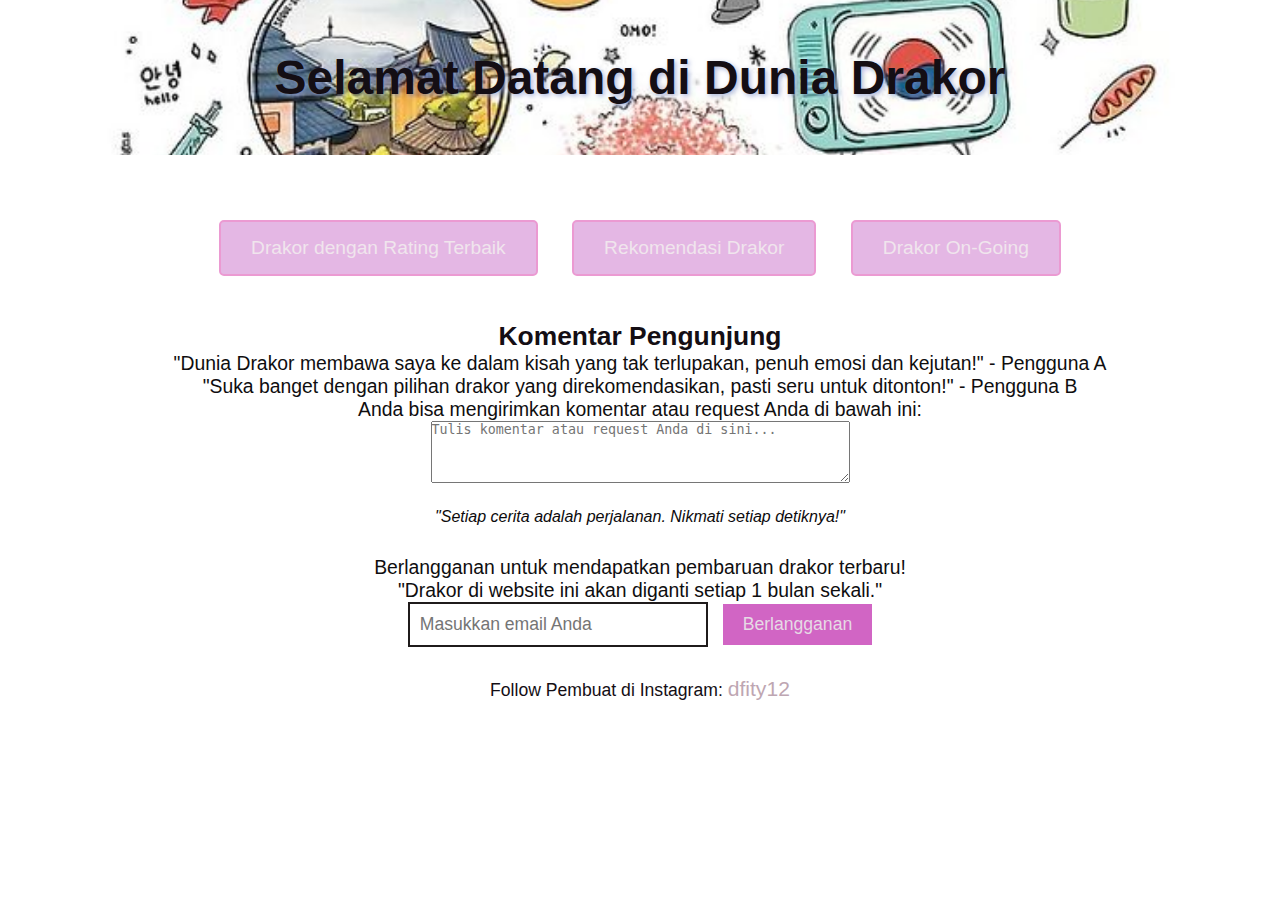
<file: index.html>
<!DOCTYPE html>
<html lang="en">
<head>
    <meta charset="UTF-8">
    <meta name="viewport" content="width=device-width, initial-scale=1.0">
    <title>Drakor</title>
    <style>
        /* Reset default */
        * {
            margin: 0;
            padding: 0;
            box-sizing: border-box;
        }

        /* Style untuk body */
        body {
            font-family: Arial, sans-serif;
            color: rgb(20, 14, 20);
            min-height: 100vh; /* Menjamin tinggi halaman penuh */
            position: relative;
            overflow-y: auto; /* Memungkinkan scroll secara vertikal */
        }

        /* Gambar Latar Belakang */
        .banner {
            position: absolute;
            top: 0;
            left: 0;
            width: 100%;
            height: 100%;
            object-fit: cover; /* Menyesuaikan gambar dengan layar */
            z-index: -1; /* Di belakang semua konten */
            animation: moveBackground 20s linear infinite; /* Animasi gambar bergerak */
        }

        /* Animasi gambar bergerak */
        @keyframes moveBackground {
            0% {
                transform: scale(1) translateX(0); /* Awal */
            }
            50% {
                transform: scale(1.1) translateX(-5%); /* Sedikit membesar dan bergerak ke kiri */
            }
            100% {
                transform: scale(1) translateX(0); /* Kembali ke awal */
            }
        }

        /* Header Style */
        .header {
            position: relative;
            text-align: center;
            padding: 50px 20px;
            z-index: 1; /* Di atas gambar */
        }

        .header h1 {
            font-size: 3em;
            text-shadow: 2px 2px 5px rgba(138, 154, 206, 0.7); /* Bayangan teks */
        }

        /* Style untuk Main Content */
        .main-content {
            position: relative;
            z-index: 1; /* Di atas gambar */
            margin-top: 50px;
            text-align: center;
        }

        .btn {
            display: inline-block;
            margin: 15px;
            padding: 15px 30px;
            background-color: rgba(216, 153, 216, 0.7); /* Warna hitam semi transparan */
            color: rgb(240, 229, 237);
            font-size: 1.2em;
            border: 2px solid rgb(235, 154, 210);
            border-radius: 5px;
            text-decoration: none;
            cursor: pointer;
            transition: background-color 0.3s ease, transform 0.3s ease;
        }

        .btn:hover {
            background-color: rgba(156, 81, 140, 0.8);
            color: rgb(243, 180, 227);
            transform: scale(1.1); /* Membesar saat hover */
        }

        /* Bagian Komentar, Instagram, dan Langganan */
        .section {
            margin-top: 30px;
        }

        .quote {
            font-style: italic;
            color: rgb(12, 10, 12);
            margin-top: 20px;
        }

        .comments, .instagram, .subscription {
            margin-top: 30px;
            font-size: 1.1em;
        }

        .comments p, .subscription p {
            font-size: 1.1em;
            color: rgb(15, 14, 15);
        }

        .instagram a {
            font-size: 1.2em;
            color: #bea6b2;
            text-decoration: none;
            transition: color 0.3s ease;
        }

        .instagram a:hover {
            color: #2c1923;
        }

        .subscription input[type="email"] {
            padding: 10px;
            font-size: 1em;
            width: 300px;
            border: 2px solid #1f1b1b;
            margin-right: 10px;
        }

        .subscription button {
            padding: 10px 20px;
            background-color: rgba(189, 36, 171, 0.7);
            color: rgb(230, 218, 229);
            font-size: 1em;
            border: none;
            cursor: pointer;
            transition: background-color 0.3s ease;
        }

        .subscription button:hover {
            background-color: rgba(219, 100, 199, 0.8);
            color: rgb(233, 159, 227);
        }
    </style>
</head>
<body>
    <header class="header">
        <img src="drakor2.jpg" alt="Banner Drakor" class="banner">
        <h1>Selamat Datang di Dunia Drakor</h1>
    </header>
    <main class="main-content">
        <button class="btn" onclick="window.location.href='rating.html'">Drakor dengan Rating Terbaik</button>
        <button class="btn" onclick="window.location.href='rekomendasi.html'">Rekomendasi Drakor</button>
        <button class="btn" onclick="window.location.href='ongoing.html'">Drakor On-Going</button>

        <!-- Bagian Komentar -->
        <div class="section comments">
            <h2>Komentar Pengunjung</h2>
            <p>"Dunia Drakor membawa saya ke dalam kisah yang tak terlupakan, penuh emosi dan kejutan!" - Pengguna A</p>
            <p>"Suka banget dengan pilihan drakor yang direkomendasikan, pasti seru untuk ditonton!" - Pengguna B</p>
            <p>Anda bisa mengirimkan komentar atau request Anda di bawah ini:</p>
            <textarea rows="4" cols="50" placeholder="Tulis komentar atau request Anda di sini..."></textarea>
        </div>

        <!-- Bagian Kata-kata Motivasi -->
        <div class="quote">
            <p>"Setiap cerita adalah perjalanan. Nikmati setiap detiknya!"</p>
        </div>
        <!-- Bagian Langganan -->
        <div class="section subscription">
            <p>Berlangganan untuk mendapatkan pembaruan drakor terbaru! <br> "Drakor di website ini akan diganti setiap 1 bulan sekali."</p>
            <input type="email" placeholder="Masukkan email Anda" required>
            <button onclick="alert('Terima kasih telah berlangganan!')">Berlangganan</button>
        </div>
        <!-- Bagian Instagram Pembuat -->
        <div class="section instagram">
            <p>Follow Pembuat di Instagram: <a href="https://x.com/dfity12?" target="_blank">dfity12</a></p>
        </div>
    </main>
</body>
</html>
</file>
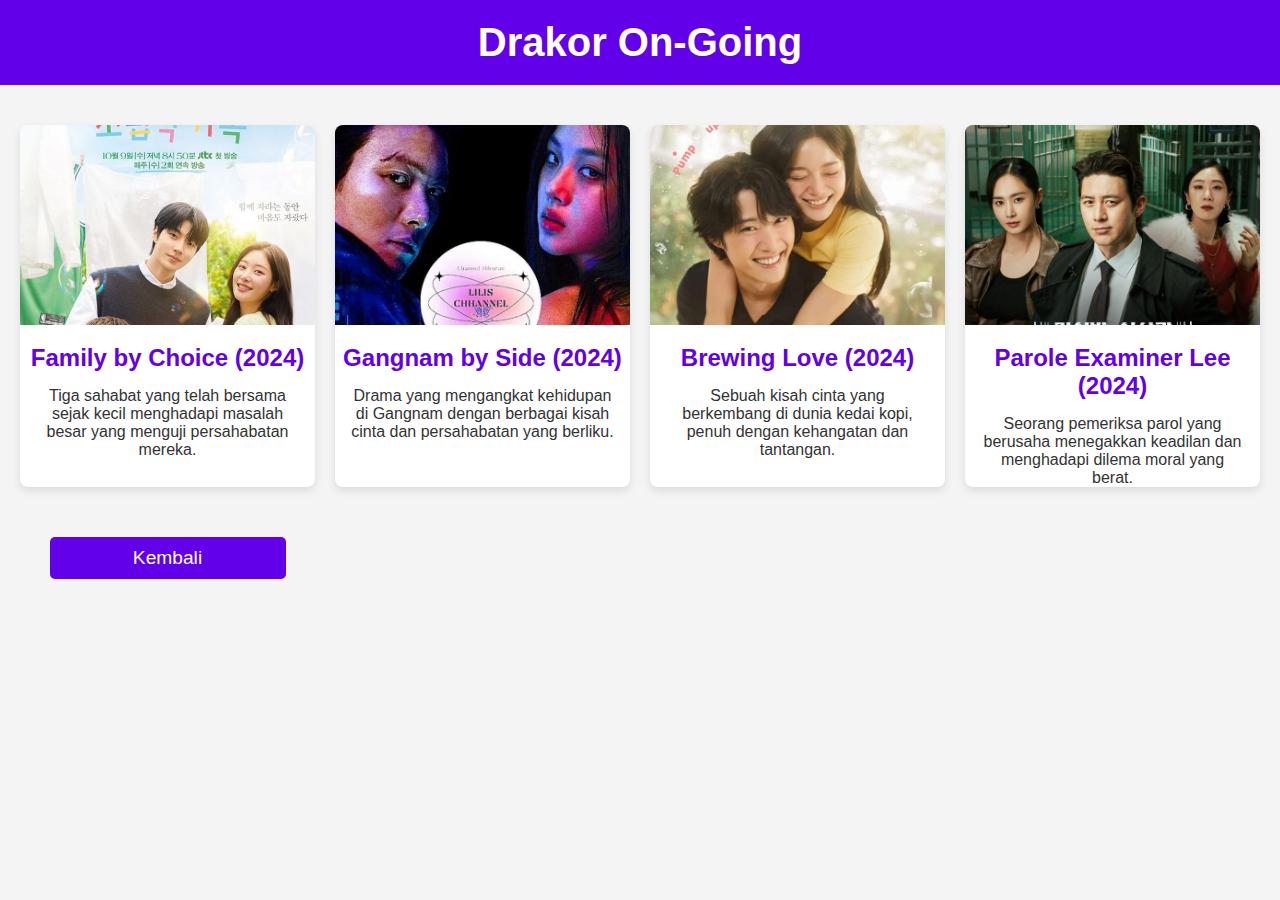
<file: ongoing.html>
<!DOCTYPE html>
<html lang="en">
<head>
    <meta charset="UTF-8">
    <meta name="viewport" content="width=device-width, initial-scale=1.0">
    <title>Drakor On-Going</title>
    <style>
        /* CSS untuk memastikan halaman bisa digulir */
        html, body {
            height: 100%;
            margin: 0;
            padding: 0;
            overflow-x: hidden;
            font-family: Arial, sans-serif;
            background-color: #f4f4f4;
        }

        /* Header */
        header {
            background-color: #6200ea;
            color: white;
            text-align: center;
            padding: 20px 0;
        }

        header h1 {
            font-size: 2.5em;
            margin: 0;
        }

        /* Grid untuk item ongoing */
        .grid-container {
            display: grid;
            grid-template-columns: repeat(auto-fit, minmax(250px, 1fr));
            gap: 20px;
            padding: 20px;
            margin-top: 20px;
        }

        .grid-item {
            background-color: white;
            border-radius: 8px;
            box-shadow: 0 4px 8px rgba(0, 0, 0, 0.1);
            overflow: hidden;
            text-align: center;
            transition: transform 0.3s ease-in-out;
        }

        .grid-item img {
            width: 100%;
            height: 200px;
            object-fit: cover;
        }

        .grid-item:hover {
            transform: scale(1.05);
        }

        .grid-item h3 {
            margin: 15px 0;
            font-size: 1.5em;
            color: #6200ea;
        }

        .grid-item p {
            margin: 0 15px;
            color: #333;
            font-size: 1em;
        }

        /* Tombol Kembali */
        .btn {
            display: block;
            width: 80%;
            max-width: 300px;
            margin: 30px auto;
            padding: 10px;
            background-color: #6200ea;
            color: white;
            border: none;
            border-radius: 5px;
            font-size: 1.2em;
            cursor: pointer;
            text-align: center;
            transition: background-color 0.3s ease;
        }

        .btn:hover {
            background-color: #3700b3;
        }

        /* Responsif */
        @media (max-width: 600px) {
            header h1 {
                font-size: 2em;
            }

            .grid-item img {
                height: 180px;
            }
        }
    </style>
</head>
<body>
    <header>
        <h1>Drakor On-Going</h1>
    </header>
    <main class="main-content">
        <div class="grid-container">
            <!-- Family by Choice -->
            <div class="grid-item">
                <img src="Screenshot 2024-11-21 170752.png" alt="Family by Choice">
                <h3>Family by Choice (2024)</h3>
                <p>Tiga sahabat yang telah bersama sejak kecil menghadapi masalah besar yang menguji persahabatan mereka.</p>
            </div>

            <!-- Gangnam by Side -->
            <div class="grid-item">
                <img src="Gangnam by Side (2024).jpg" alt="Gangnam by Side">
                <h3>Gangnam by Side (2024)</h3>
                <p>Drama yang mengangkat kehidupan di Gangnam dengan berbagai kisah cinta dan persahabatan yang berliku.</p>
            </div>

            <!-- Brewing Love -->
            <div class="grid-item">
                <img src="Brewing Love (2024).jpg" alt="Brewing Love">
                <h3>Brewing Love (2024)</h3>
                <p>Sebuah kisah cinta yang berkembang di dunia kedai kopi, penuh dengan kehangatan dan tantangan.</p>
            </div>

            <!-- Parole Examiner Lee -->
            <div class="grid-item">
                <img src="Parole Examiner Lee (2024).jpg" alt="Parole Examiner Lee">
                <h3>Parole Examiner Lee (2024)</h3>
                <p>Seorang pemeriksa parol yang berusaha menegakkan keadilan dan menghadapi dilema moral yang berat.</p>
            </div>
        <!-- Tombol Kembali -->
        <button class="btn" onclick="window.location.href='index.html'">Kembali</button>
    </main>
</body>
</html>
</file>
